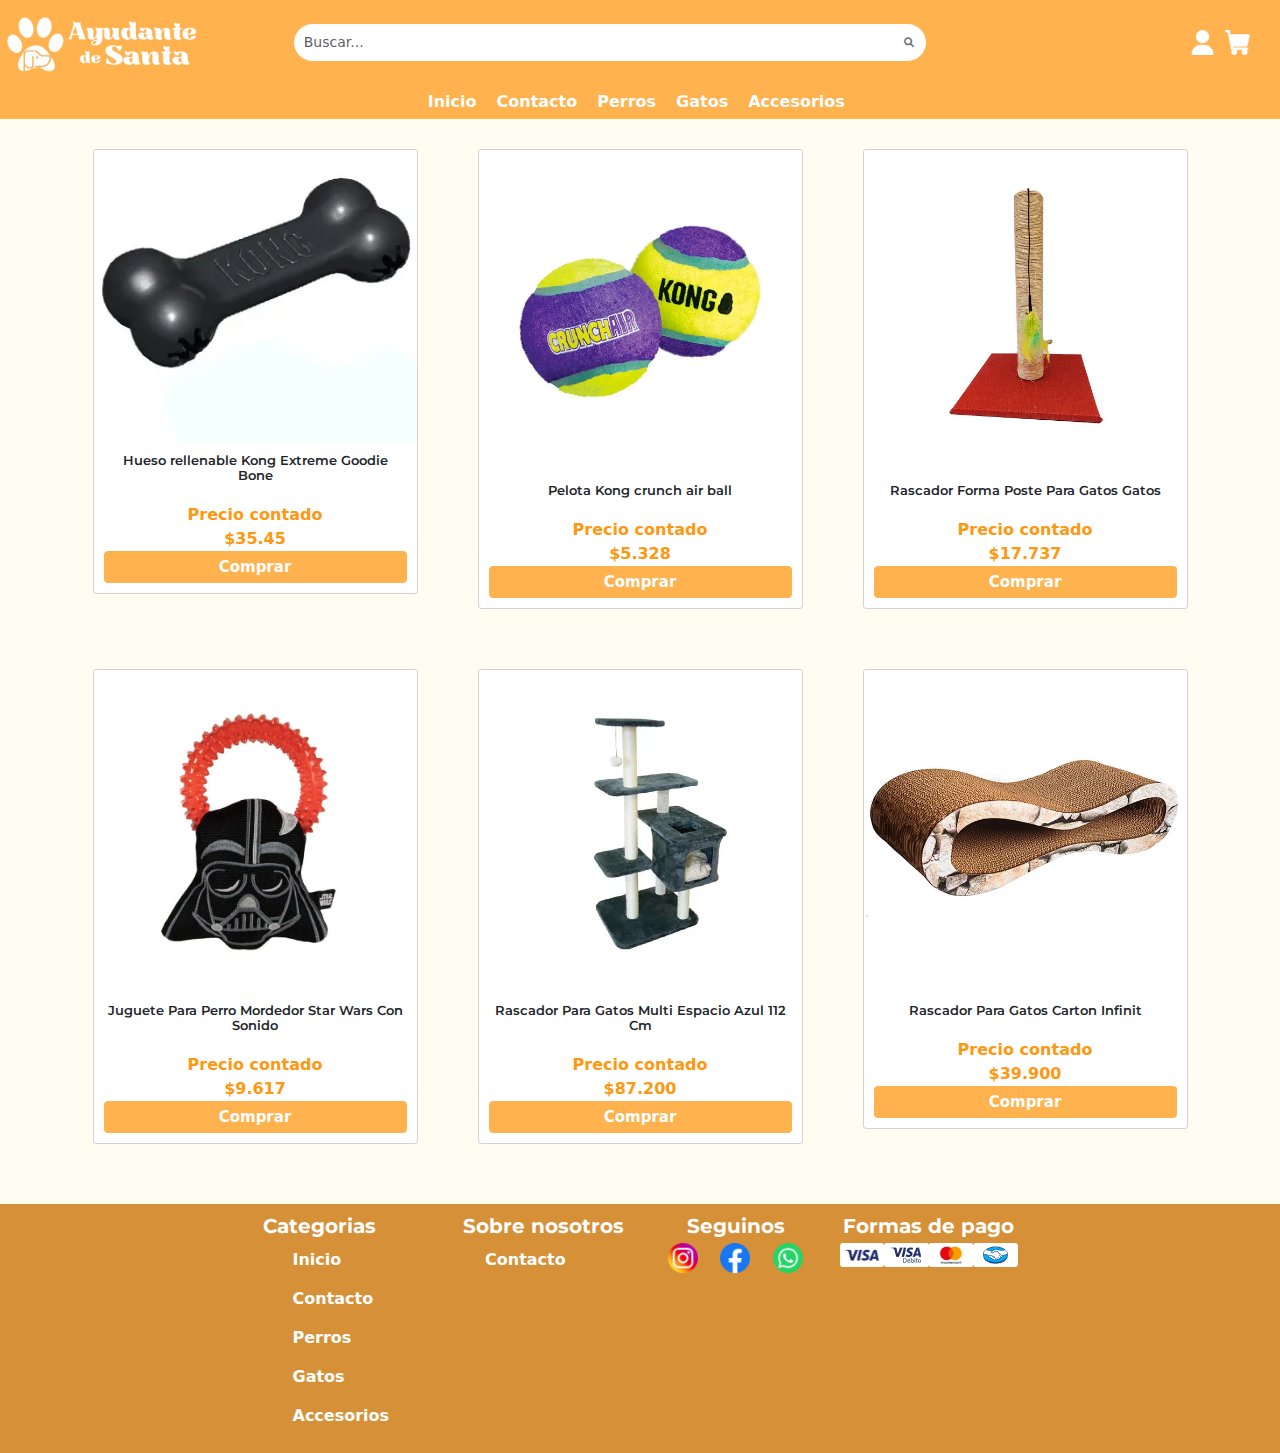
<file: pages/accesorios.html>
<!DOCTYPE html>
<html lang="es">

<head>
    <meta charset="UTF-8">
    <meta name="viewport" content="width=device-width, initial-scale=1.0">
    <link href="https://cdn.jsdelivr.net/npm/bootstrap@5.3.3/dist/css/bootstrap.min.css" rel="stylesheet"
        integrity="sha384-QWTKZyjpPEjISv5WaRU9OFeRpok6YctnYmDr5pNlyT2bRjXh0JMhjY6hW+ALEwIH" crossorigin="anonymous">
    <link href="https://cdnjs.cloudflare.com/ajax/libs/font-awesome/6.0.0-beta3/css/all.min.css" rel="stylesheet">
    <title>Ayudante de Santa</title>
    <link rel="stylesheet" href="/css/style.css">
    <link rel="preconnect" href="https://fonts.googleapis.com">
    <link rel="preconnect" href="https://fonts.gstatic.com" crossorigin>
    <link
        href="https://fonts.googleapis.com/css2?family=Montserrat:ital,wght@0,100..900;1,100..900&family=Open+Sans:ital,wght@0,300..800;1,300..800&family=Rubik:ital,wght@0,300..900;1,300..900&display=swap"
        rel="stylesheet">
</head>

<body>
    <header class="container-fluid estilo-header">
        <div class="row align-items-center justify-content-between">

            <!-- Logo -->

            <div class="col-6 col-md-2 text-center text-md-start">
                <a href="index.html">
                    <img src="/assets/Logo ayudante de santa.png" alt="Logo" class="img-fluid logo-principal">
                </a>
            </div>

            <!-- Buscador -->

            <div class="col-12 col-md-6">
                <form class="input-group buscador-form mx-auto">
                    <input type="search" class="form-control" placeholder="Buscar...">
                    <button class="btn btn-outline-secondary" type="submit">
                        <i class="fas fa-search"></i>
                    </button>
                </form>
            </div>

            <!-- Íconos -->

            <div class="col-6 col-md-2 d-flex justify-content-end m-5">
                <a href="#">
                    <img src="/assets/user.png" alt="Usuario" width="25" height="25">
                </a>
                <a href="#" class="ms-3">
                    <img src="/assets/cart.png" alt="Carrito" width="25" height="25">
                </a>
            </div>
        </div>

        <!-- Menú de navegación -->

        <nav class="row menu-nav">
            <ul class="barra-botones nav justify-content-center flex-wrap">
                <li class="nav-item">
                    <a class="nav-link" href="../index.html">Inicio</a>
                </li>
                <li class="nav-item">
                    <a class="nav-link" href="contacto.html">Contacto</a>
                </li>
                <li class="nav-item">
                    <a class="nav-link" href="perros.html">Perros</a>
                </li>
                <li class="nav-item">
                    <a class="nav-link" href="gatos.html">Gatos</a>
                </li>
                <li class="nav-item">
                    <a class="nav-link" href="accesorios.html">Accesorios</a>
                </li>
            </ul>
        </nav>
    </header>
    <main>
        <!-- Sección de productos -->

 <section class="container products mb-5">
    
    <div class="container">
        <div class="row d-flex justify-content-center">

            <!-- Caja 1 -->

            <div class="col-sm-6 col-lg-4 p-5">
                <div class="card caja-producto">
                    <img src="/assets/hueso.webp" class="card-img-top" alt="Producto">
                    <div class="card-body row justify-content-center text-center">
                        <h5 class="h-card">Hueso rellenable Kong Extreme Goodie Bone</h5>
                        <div class="text-precio row">
                            <span>Precio contado</span>
                            <span>$35.45</span>
                            <a href="" class="btn btn-primary botn-precio">Comprar</a>
                        </div>
                    </div>
                </div>
            </div>

            <!-- Caja 2 -->

            <div class="col-sm-6 col-lg-4 p-5">
                <div class="card caja-producto">
                    <img src="/assets/pelota.webp" class="card-img-top" alt="Producto">
                    <div class="card-body row justify-content-center text-center">
                        <h5 class="h-card">Pelota Kong crunch air ball</h5>
                        <div class="text-precio row">
                            <span>Precio contado</span>
                            <span>$5.328</span>
                            <a href="" class="btn btn-primary botn-precio">Comprar</a>
                        </div>
                    </div>
                </div>
            </div>

            <!-- Caja 3 -->

            <div class="col-sm-6 col-lg-4 p-5">
                <div class="card caja-producto">
                    <img src="/assets/rascador-poste.webp" class="card-img-top" alt="Producto">
                    <div class="card-body row justify-content-center text-center">
                        <h5 class="h-card">Rascador Forma Poste Para Gatos Gatos </h5>
                        <div class="text-precio row">
                            <span>Precio contado</span>
                            <span>$17.737</span>
                            <a href="" class="btn btn-primary botn-precio">Comprar</a>
                        </div>
                    </div>
                </div>
            </div>

            <!-- Caja 4 -->

            <div class="col-sm-6 col-lg-4 p-5">
                <div class="card caja-producto">
                    <img src="/assets/mordedor.webp" class="card-img-top" alt="Producto">
                    <div class="card-body row justify-content-center text-center">
                        <h5 class="h-card">Juguete Para Perro Mordedor Star Wars Con Sonido</h5>
                        <div class="text-precio row">
                            <span>Precio contado</span>
                            <span>$9.617</span>
                            <a href="" class="btn btn-primary botn-precio">Comprar</a>
                        </div>
                    </div>
                </div>
            </div>

            <!-- Caja 5 -->

            <div class="col-sm-6 col-lg-4 p-5">
                <div class="card caja-producto">
                    <img src="/assets/camac.webp" class="card-img-top" alt="Producto">
                    <div class="card-body row justify-content-center text-center">
                        <h5 class="h-card">Rascador Para Gatos Multi Espacio Azul 112 Cm</h5>
                        <div class="text-precio row">
                            <span>Precio contado</span>
                            <span>$87.200</span>
                            <a href="" class="btn btn-primary botn-precio">Comprar</a>
                        </div>
                    </div>
                </div>
            </div>

              <!-- Caja 6 -->

              <div class="col-sm-6 col-lg-4 p-5">
                <div class="card caja-producto">
                    <img src="/assets/rascador.webp" class="card-img-top" alt="Producto">
                    <div class="card-body row justify-content-center text-center">
                        <h5 class="h-card">Rascador Para Gatos Carton Infinit</h5>
                        <div class="text-precio row">
                            <span>Precio contado</span>
                            <span>$39.900</span>
                            <a href="" class="btn btn-primary botn-precio">Comprar</a>
                        </div>
                    </div>
                </div>
            </div>

        </div>
    </div>
</section>
    </main>
    <footer class="footer-main">
        <section class="footer-box-section container">
            <div class="row d-flex justify-content-center">
                <div class="col-lg-2 col-sm-12">
                    <h3 class="footer-h3 d-flex justify-content-start">Categorias</h3>
                    <ul class="lista-footer d-none d-lg-block">
                        <li><a href="../index.html">Inicio</a></li>
                        <li><a href="contacto.html">Contacto</a></li>
                        <li><a href="perros.html">Perros</a></li>
                        <li><a href="gatos.html">Gatos</a></li>
                        <li><a href="accesorios.html">Accesorios</a></li>
                    </ul>
                </div>
                <div class="col-lg-2 col-sm-12">
                    <h3 class="footer-h3 d-flex justify-content-center">Sobre nosotros</h3>
                    <ul class="lista-footer d-none d-lg-block">
                        <li>
                            <a href="contacto.html">Contacto</a>
                        </li>
                    </ul>
                </div>

                <!--Iconos de Redes Sociales y sus respectivos accesos directos-->

                <div class="col-lg-2 col-sm-12">
                    <h3 class="footer-h3 d-flex justify-content-center">Seguinos</h3>
                    <ul class="d-flex justify-content-center">
                        <li class="col-lg-4 col-sm-1">
                            <a href="https://www.instagram.com/" target="_blank" rel="noopener noreferrer"><img
                                    src="/assets/instagram.png" alt="red-social" width="30px">
                            </a>
                        </li>
                        <li class="col-lg-4 col-sm-1">
                            <a href="https://www.facebook.com/" target="_blank" rel="noopener noreferrer"><img
                                    src="/assets/facebook.png" alt="red-social" width="30px"></a>
                        </li>
                        <li class="col-lg-4 col-sm-1">
                            <a href="https://web.whatsapp.com/" target="_blank" rel="noopener noreferrer"><img
                                    src="/assets/whatsapp.png" alt="red-social" width="30px"></a>
                        </li>
                    </ul>
                </div>
                <div class="col-lg-2 col-sm-12">
                    <h3 class="footer-h3 d-flex justify-content-center">Formas de pago</h3>
                    <div class="d-flex justify-content-center">
                        <img class="col-lg-3  col-sm-1" src="/assets/visa.png" alt="" width="40px">
                        <img class="col-lg-3 col-sm-1" src="/assets/visa-debito.png" alt="" width="40px">
                        <img class="col-lg-3 col-sm-1" src="/assets/mastercard.png" alt="" width="40px">
                        <img class="col-lg-3 col-sm-1" src="/assets/mercadopago.png" alt="" width="40px">
                    </div>
                </div>
            </div>
        </section>
    </footer>
    <!--js bs-->
    <script src="https://cdn.jsdelivr.net/npm/bootstrap@5.3.3/dist/js/bootstrap.bundle.min.js"
        integrity="sha384-YvpcrYf0tY3lHB60NNkmXc5s9fDVZLESaAA55NDzOxhy9GkcIdslK1eN7N6jIeHz"
        crossorigin="anonymous"></script>
</body>

</html>
</file>
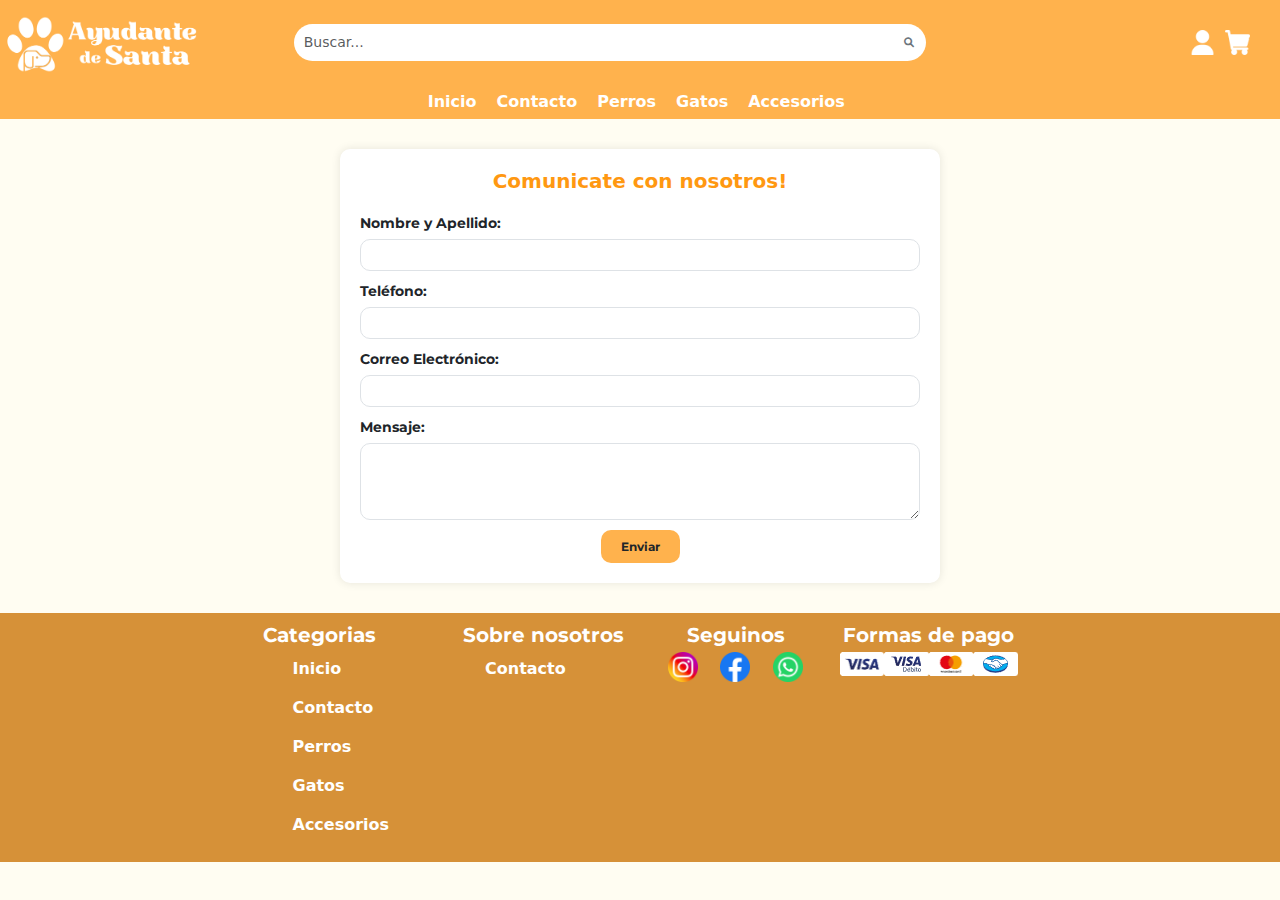
<file: pages/contacto.html>
<!DOCTYPE html>
<html lang="es">

<head>
    <meta charset="UTF-8">
    <meta name="viewport" content="width=device-width, initial-scale=1.0">
    <link href="https://cdn.jsdelivr.net/npm/bootstrap@5.3.3/dist/css/bootstrap.min.css" rel="stylesheet"
        integrity="sha384-QWTKZyjpPEjISv5WaRU9OFeRpok6YctnYmDr5pNlyT2bRjXh0JMhjY6hW+ALEwIH" crossorigin="anonymous">
    <link href="https://cdnjs.cloudflare.com/ajax/libs/font-awesome/6.0.0-beta3/css/all.min.css" rel="stylesheet">
    <title>Contacto - Ayudante de Santa</title>
    <link rel="stylesheet" href="/css/style.css">
    <link rel="preconnect" href="https://fonts.googleapis.com">
    <link rel="preconnect" href="https://fonts.gstatic.com" crossorigin>
    <link
        href="https://fonts.googleapis.com/css2?family=Montserrat:ital,wght@0,100..900;1,100..900&family=Open+Sans:ital,wght@0,300..800;1,300..800&family=Rubik:ital,wght@0,300..900;1,300..900&display=swap"
        rel="stylesheet">
</head>

<body>
    <header class="container-fluid estilo-header">
        <div class="row align-items-center justify-content-between">

            <!-- Logo -->

            <div class="col-6 col-md-2 text-center text-md-start">
                <a href="index.html">
                    <img src="/assets/Logo ayudante de santa.png" alt="Logo" class="img-fluid logo-principal">
                </a>
            </div>

            <!-- Buscador -->

            <div class="col-12 col-md-6">
                <form class="input-group buscador-form mx-auto">
                    <input type="search" class="form-control" placeholder="Buscar...">
                    <button class="btn btn-outline-secondary" type="submit">
                        <i class="fas fa-search"></i>
                    </button>
                </form>
            </div>

            <!-- Íconos -->

            <div class="col-6 col-md-2 d-flex justify-content-end m-5">
                <a href="#">
                    <img src="/assets/user.png" alt="Usuario" width="25" height="25">
                </a>
                <a href="#" class="ms-3">
                    <img src="/assets/cart.png" alt="Carrito" width="25" height="25">
                </a>
            </div>
        </div>

        <!-- Menú de navegación -->

        <nav class="row menu-nav">
            <ul class="barra-botones nav justify-content-center flex-wrap">
                <li class="nav-item">
                    <a class="nav-link" href="../index.html">Inicio</a>
                </li>
                <li class="nav-item">
                    <a class="nav-link" href="contacto.html">Contacto</a>
                </li>
                <li class="nav-item">
                    <a class="nav-link" href="perros.html">Perros</a>
                </li>
                <li class="nav-item">
                    <a class="nav-link" href="gatos.html">Gatos</a>
                </li>
                <li class="nav-item">
                    <a class="nav-link" href="accesorios.html">Accesorios</a>
                </li>
            </ul>
        </nav>
    </header>

    <!-- Formulario de contacto -->

    <main class="form-section">
        <h1>Comunicate con nosotros!</h1>
        <form action="/submit" method="post" class="d-flex flex-column gap-3">
            <div>
                <label for="nombre" class="form-label">Nombre y Apellido:</label>
                <input type="text" name="nombre" id="nombre" class="form-control" required>
            </div>
            <div>
                <label for="telefono" class="form-label">Teléfono:</label>
                <input type="tel" name="telefono" id="telefono" class="form-control" required>
            </div>
            <div>
                <label for="email" class="form-label">Correo Electrónico:</label>
                <input type="email" name="email" id="email" class="form-control" required>
            </div>
            <div>
                <label for="mensaje" class="form-label">Mensaje:</label>
                <textarea name="mensaje" id="mensaje" class="form-control" rows="4" required></textarea>
            </div>
            <div class="text-center">
                <input type="submit" value="Enviar" class="btn btn-enviar">
            </div>
        </form>
    </main>


    <footer class="footer-main">
        <section class="footer-box-section container">
            <div class="row d-flex justify-content-center">
                <div class="col-lg-2 col-sm-12">
                    <h3 class="footer-h3 d-flex justify-content-start">Categorias</h3>
                    <ul class="lista-footer d-none d-lg-block">
                        <li><a href="../index.html">Inicio</a></li>
                        <li><a href="contacto.html">Contacto</a></li>
                        <li><a href="perros.html">Perros</a></li>
                        <li><a href="gatos.html">Gatos</a></li>
                        <li><a href="accesorios.html">Accesorios</a></li>
                    </ul>
                </div>
                <div class="col-lg-2 col-sm-12">
                    <h3 class="footer-h3 d-flex justify-content-center">Sobre nosotros</h3>
                    <ul class="lista-footer d-none d-lg-block">
                        <li>
                            <a href="contacto.html">Contacto</a>
                        </li>
                    </ul>
                </div>

                <!--Iconos de Redes Sociales y sus respectivos accesos directos-->

                <div class="col-lg-2 col-sm-12">
                    <h3 class="footer-h3 d-flex justify-content-center">Seguinos</h3>
                    <ul class="d-flex justify-content-center">
                        <li class="col-lg-4 col-sm-1">
                            <a href="https://www.instagram.com/" target="_blank" rel="noopener noreferrer"><img
                                    src="/assets/instagram.png" alt="red-social" width="30px">
                            </a>
                        </li>
                        <li class="col-lg-4 col-sm-1">
                            <a href="https://www.facebook.com/" target="_blank" rel="noopener noreferrer"><img
                                    src="/assets/facebook.png" alt="red-social" width="30px"></a>
                        </li>
                        <li class="col-lg-4 col-sm-1">
                            <a href="https://web.whatsapp.com/" target="_blank" rel="noopener noreferrer"><img
                                    src="/assets/whatsapp.png" alt="red-social" width="30px"></a>
                        </li>
                    </ul>
                </div>
                <div class="col-lg-2 col-sm-12">
                    <h3 class="footer-h3 d-flex justify-content-center">Formas de pago</h3>
                    <div class="d-flex justify-content-center">
                        <img class="col-lg-3  col-sm-1" src="/assets/visa.png" alt="" width="40px">
                        <img class="col-lg-3 col-sm-1" src="/assets/visa-debito.png" alt="" width="40px">
                        <img class="col-lg-3 col-sm-1" src="/assets/mastercard.png" alt="" width="40px">
                        <img class="col-lg-3 col-sm-1" src="/assets/mercadopago.png" alt="" width="40px">
                    </div>
                </div>
            </div>
        </section>
    </footer>
    <!--js bs-->
    <script src="https://cdn.jsdelivr.net/npm/bootstrap@5.3.3/dist/js/bootstrap.bundle.min.js"
        integrity="sha384-YvpcrYf0tY3lHB60NNkmXc5s9fDVZLESaAA55NDzOxhy9GkcIdslK1eN7N6jIeHz"
        crossorigin="anonymous"></script>
</body>

</html>
</file>
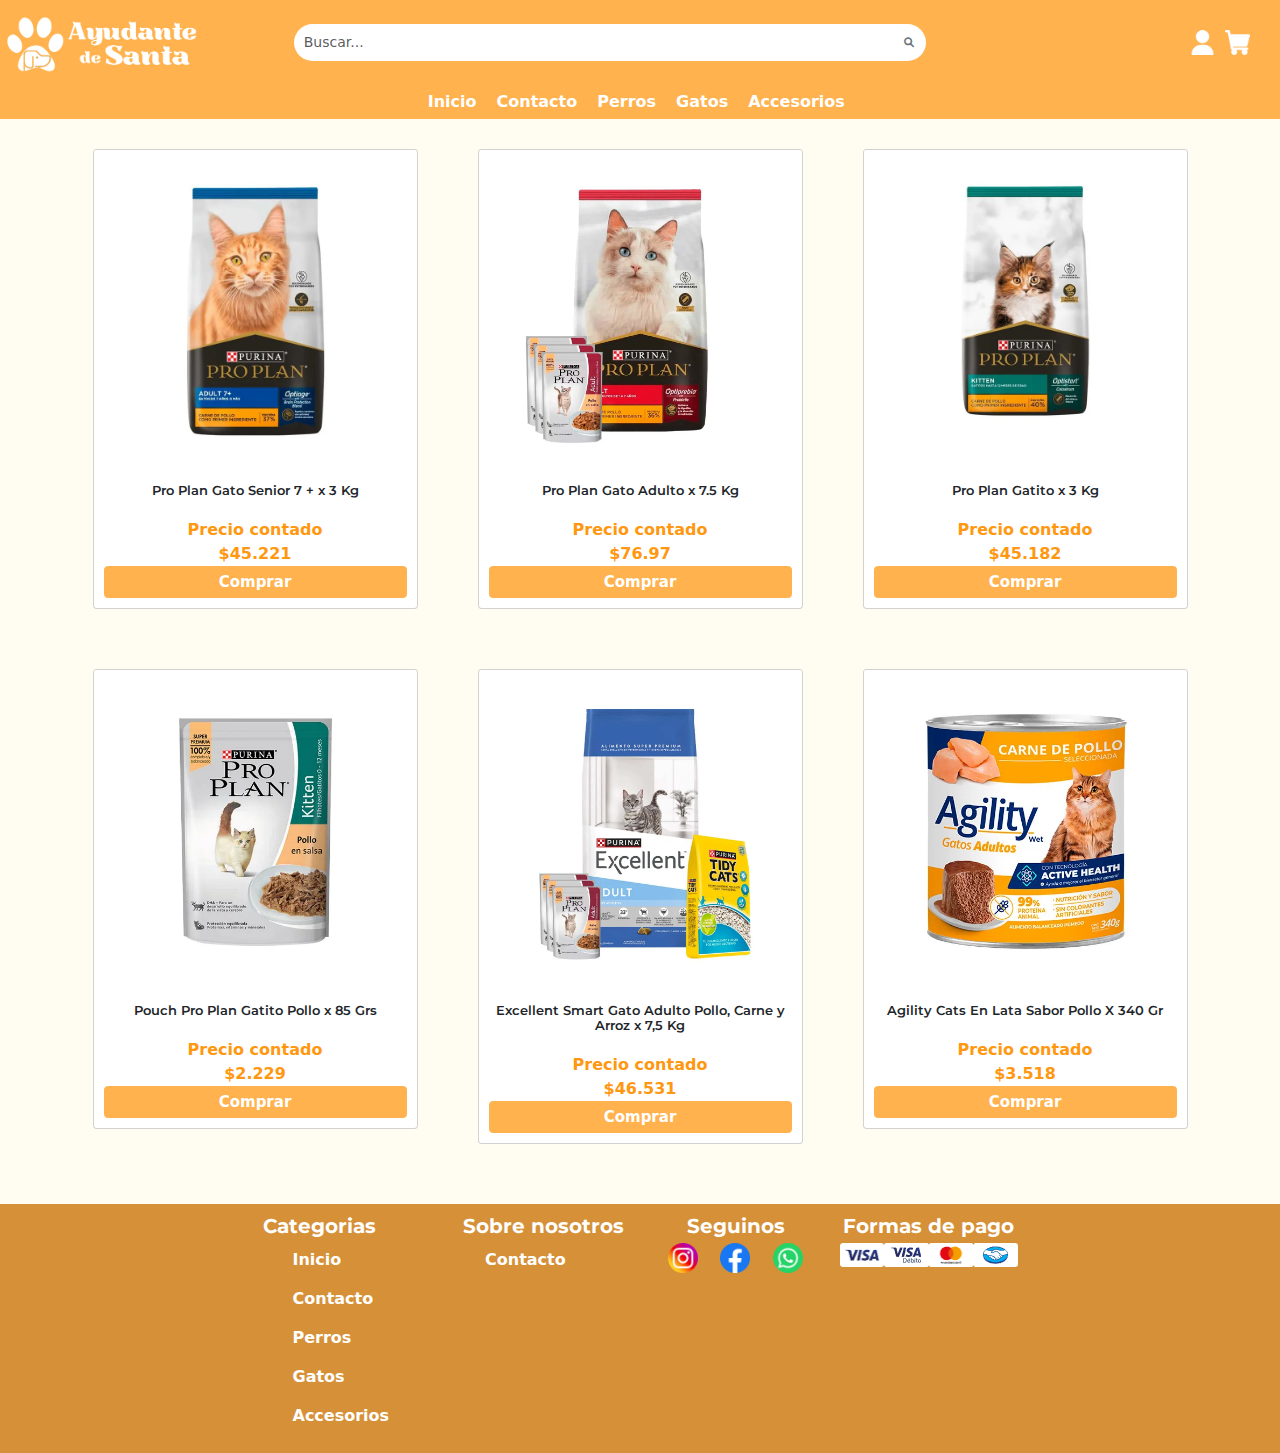
<file: pages/gatos.html>
<!DOCTYPE html>
<html lang="es">

<head>
    <meta charset="UTF-8">
    <meta name="viewport" content="width=device-width, initial-scale=1.0">
    <link href="https://cdn.jsdelivr.net/npm/bootstrap@5.3.3/dist/css/bootstrap.min.css" rel="stylesheet"
        integrity="sha384-QWTKZyjpPEjISv5WaRU9OFeRpok6YctnYmDr5pNlyT2bRjXh0JMhjY6hW+ALEwIH" crossorigin="anonymous">
    <link href="https://cdnjs.cloudflare.com/ajax/libs/font-awesome/6.0.0-beta3/css/all.min.css" rel="stylesheet">
    <title>Ayudante de Santa</title>
    <link rel="stylesheet" href="/css/style.css">
    <link rel="preconnect" href="https://fonts.googleapis.com">
    <link rel="preconnect" href="https://fonts.gstatic.com" crossorigin>
    <link
        href="https://fonts.googleapis.com/css2?family=Montserrat:ital,wght@0,100..900;1,100..900&family=Open+Sans:ital,wght@0,300..800;1,300..800&family=Rubik:ital,wght@0,300..900;1,300..900&display=swap"
        rel="stylesheet">
</head>

<body>
    <header class="container-fluid estilo-header">
        <div class="row align-items-center justify-content-between">

            <!-- Logo -->

            <div class="col-6 col-md-2 text-center text-md-start">
                <a href="index.html">
                    <img src="/assets/Logo ayudante de santa.png" alt="Logo" class="img-fluid logo-principal">
                </a>
            </div>

            <!-- Buscador -->

            <div class="col-12 col-md-6">
                <form class="input-group buscador-form mx-auto">
                    <input type="search" class="form-control" placeholder="Buscar...">
                    <button class="btn btn-outline-secondary" type="submit">
                        <i class="fas fa-search"></i>
                    </button>
                </form>
            </div>

            <!-- Íconos -->

            <div class="col-6 col-md-2 d-flex justify-content-end m-5">
                <a href="#">
                    <img src="/assets/user.png" alt="Usuario" width="25" height="25">
                </a>
                <a href="#" class="ms-3">
                    <img src="/assets/cart.png" alt="Carrito" width="25" height="25">
                </a>
            </div>
        </div>

        <!-- Menú de navegación -->

        <nav class="row menu-nav">
            <ul class="barra-botones nav justify-content-center flex-wrap">
                <li class="nav-item">
                    <a class="nav-link" href="../index.html">Inicio</a>
                </li>
                <li class="nav-item">
                    <a class="nav-link" href="contacto.html">Contacto</a>
                </li>
                <li class="nav-item">
                    <a class="nav-link" href="perros.html">Perros</a>
                </li>
                <li class="nav-item">
                    <a class="nav-link" href="gatos.html">Gatos</a>
                </li>
                <li class="nav-item">
                    <a class="nav-link" href="accesorios.html">Accesorios</a>
                </li>
            </ul>
        </nav>
    </header>
    <main>

        <!-- Sección de productos -->

        <section class="container products mb-5">
            <div class="container">
                <div class="row d-flex justify-content-center">

                    <!-- Caja 1 -->

                    <div class="col-sm-6 col-lg-4 p-5">
                        <div class="card caja-producto">
                            <img src="/assets/gato-proplan-senior.webp" class="card-img-top" alt="Producto">
                            <div class="card-body row justify-content-center text-center">
                                <h5 class="h-card">Pro Plan Gato Senior 7 + x 3 Kg</h5>
                                <div class="text-precio row">
                                    <span>Precio contado</span>
                                    <span>$45.221</span>
                                    <a href="" class="btn btn-primary botn-precio">Comprar</a>
                                </div>
                            </div>
                        </div>
                    </div>

                    <!-- Caja 2 -->

                    <div class="col-sm-6 col-lg-4 p-5">
                        <div class="card caja-producto">
                            <img src="/assets/Proplangatoadulto.webp" class="card-img-top" alt="Producto">
                            <div class="card-body row justify-content-center text-center">
                                <h5 class="h-card">Pro Plan Gato Adulto x 7.5 Kg</h5>
                                <div class="text-precio row">
                                    <span>Precio contado</span>
                                    <span>$76.97</span>
                                    <a href="" class="btn btn-primary botn-precio">Comprar</a>
                                </div>
                            </div>
                        </div>
                    </div>

                    <!-- Caja 3 -->

                    <div class="col-sm-6 col-lg-4 p-5">
                        <div class="card caja-producto">
                            <img src="/assets/gato-proplan-kitten.webp" class="card-img-top" alt="Producto">
                            <div class="card-body row justify-content-center text-center">
                                <h5 class="h-card">Pro Plan Gatito x 3 Kg</h5>
                                <div class="text-precio row">
                                    <span>Precio contado</span>
                                    <span>$45.182</span>
                                    <a href="" class="btn btn-primary botn-precio">Comprar</a>
                                </div>
                            </div>
                        </div>
                    </div>

                    <!-- Caja 4 -->

                    <div class="col-sm-6 col-lg-4 p-5">
                        <div class="card caja-producto">
                            <img src="/assets/gato-pouch-kitten.webp" class="card-img-top" alt="Producto">
                            <div class="card-body row justify-content-center text-center">
                                <h5 class="h-card">Pouch Pro Plan Gatito Pollo x 85 Grs</h5>
                                <div class="text-precio row">
                                    <span>Precio contado</span>
                                    <span>$2.229</span>
                                    <a href="" class="btn btn-primary botn-precio">Comprar</a>
                                </div>
                            </div>
                        </div>
                    </div>

                    <!-- Caja 5 -->

                    <div class="col-sm-6 col-lg-4 p-5">
                        <div class="card caja-producto">
                            <img src="/assets/Exellentgatoadulto.webp" class="card-img-top" alt="Producto">
                            <div class="card-body row justify-content-center text-center">
                                <h5 class="h-card">Excellent Smart Gato Adulto Pollo, Carne y Arroz x 7,5 Kg</h5>
                                <div class="text-precio row">
                                    <span>Precio contado</span>
                                    <span>$46.531</span>
                                    <a href="" class="btn btn-primary botn-precio">Comprar</a>
                                </div>
                            </div>
                        </div>
                    </div>

                    <!-- Caja 6 -->

                    <div class="col-sm-6 col-lg-4 p-5">
                        <div class="card caja-producto">
                            <img src="/assets/gato-agility-lata.webp" class="card-img-top" alt="Producto">
                            <div class="card-body row justify-content-center text-center">
                                <h5 class="h-card">Agility Cats En Lata Sabor Pollo X 340 Gr</h5>
                                <div class="text-precio row">
                                    <span>Precio contado</span>
                                    <span>$3.518</span>
                                    <a href="" class="btn btn-primary botn-precio">Comprar</a>
                                </div>
                            </div>
                        </div>
                    </div>
                </div>
            </div>
        </section>
    </main>
    <footer class="footer-main">
        <section class="footer-box-section container">
            <div class="row d-flex justify-content-center">
                <div class="col-lg-2 col-sm-12">
                    <h3 class="footer-h3 d-flex justify-content-start">Categorias</h3>
                    <ul class="lista-footer d-none d-lg-block">
                        <li><a href="../index.html">Inicio</a></li>
                        <li><a href="contacto.html">Contacto</a></li>
                        <li><a href="perros.html">Perros</a></li>
                        <li><a href="gatos.html">Gatos</a></li>
                        <li><a href="accesorios.html">Accesorios</a></li>
                    </ul>
                </div>
                <div class="col-lg-2 col-sm-12">
                    <h3 class="footer-h3 d-flex justify-content-center">Sobre nosotros</h3>
                    <ul class="lista-footer d-none d-lg-block">
                        <li>
                            <a href="contacto.html">Contacto</a>
                        </li>
                    </ul>
                </div>

                <!--Iconos de Redes Sociales y sus respectivos accesos directos-->

                <div class="col-lg-2 col-sm-12">
                    <h3 class="footer-h3 d-flex justify-content-center">Seguinos</h3>
                    <ul class="d-flex justify-content-center">
                        <li class="col-lg-4 col-sm-1">
                            <a href="https://www.instagram.com/" target="_blank" rel="noopener noreferrer"><img
                                    src="/assets/instagram.png" alt="red-social" width="30px">
                            </a>
                        </li>
                        <li class="col-lg-4 col-sm-1">
                            <a href="https://www.facebook.com/" target="_blank" rel="noopener noreferrer"><img
                                    src="/assets/facebook.png" alt="red-social" width="30px"></a>
                        </li>
                        <li class="col-lg-4 col-sm-1">
                            <a href="https://web.whatsapp.com/" target="_blank" rel="noopener noreferrer"><img
                                    src="/assets/whatsapp.png" alt="red-social" width="30px"></a>
                        </li>
                    </ul>
                </div>
                <div class="col-lg-2 col-sm-12">
                    <h3 class="footer-h3 d-flex justify-content-center">Formas de pago</h3>
                    <div class="d-flex justify-content-center">
                        <img class="col-lg-3  col-sm-1" src="/assets/visa.png" alt="" width="40px">
                        <img class="col-lg-3 col-sm-1" src="/assets/visa-debito.png" alt="" width="40px">
                        <img class="col-lg-3 col-sm-1" src="/assets/mastercard.png" alt="" width="40px">
                        <img class="col-lg-3 col-sm-1" src="/assets/mercadopago.png" alt="" width="40px">
                    </div>
                </div>
            </div>
        </section>
    </footer>
    <!--js bs-->
    <script src="https://cdn.jsdelivr.net/npm/bootstrap@5.3.3/dist/js/bootstrap.bundle.min.js"
        integrity="sha384-YvpcrYf0tY3lHB60NNkmXc5s9fDVZLESaAA55NDzOxhy9GkcIdslK1eN7N6jIeHz"
        crossorigin="anonymous"></script>
</body>
<footer>

</footer>

</html>
</file>
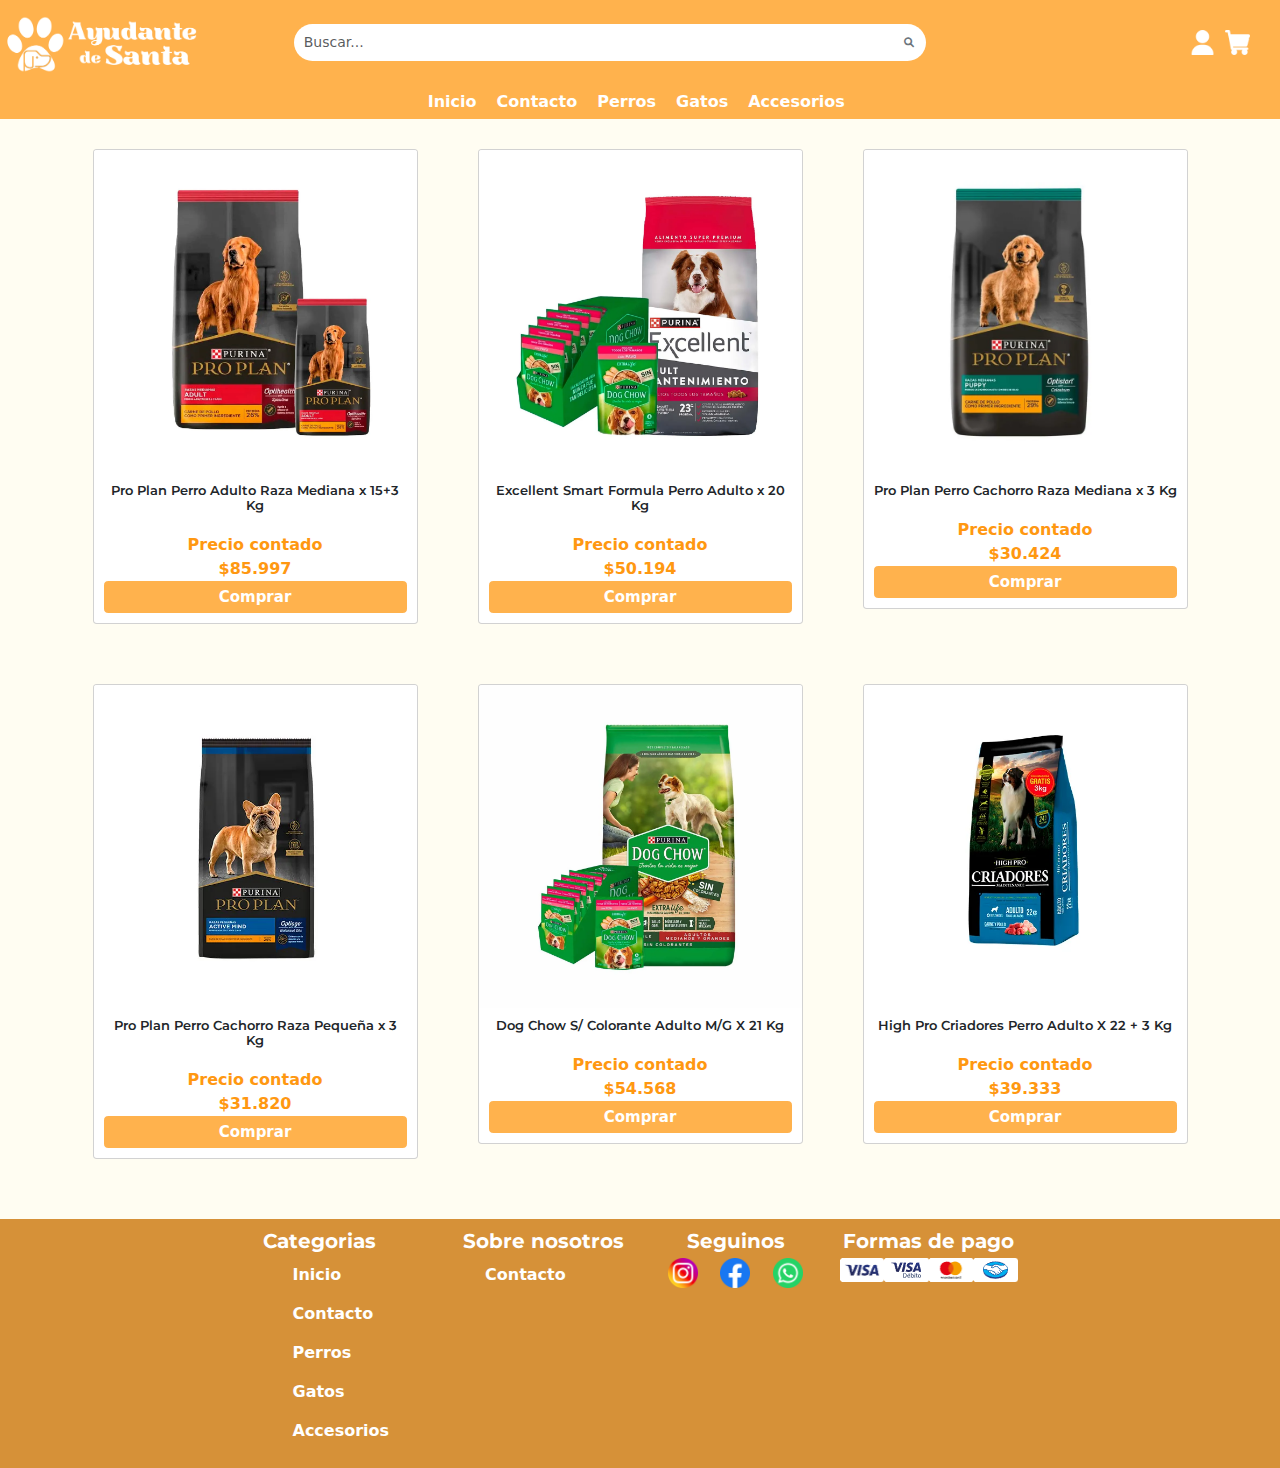
<file: pages/perros.html>
<!DOCTYPE html>
<html lang="es">

<head>
    <meta charset="UTF-8">
    <meta name="viewport" content="width=device-width, initial-scale=1.0">
    <link href="https://cdn.jsdelivr.net/npm/bootstrap@5.3.3/dist/css/bootstrap.min.css" rel="stylesheet"
        integrity="sha384-QWTKZyjpPEjISv5WaRU9OFeRpok6YctnYmDr5pNlyT2bRjXh0JMhjY6hW+ALEwIH" crossorigin="anonymous">
    <link href="https://cdnjs.cloudflare.com/ajax/libs/font-awesome/6.0.0-beta3/css/all.min.css" rel="stylesheet">
    <title>Ayudante de Santa</title>
    <link rel="stylesheet" href="/css/style.css">
    <link rel="preconnect" href="https://fonts.googleapis.com">
    <link rel="preconnect" href="https://fonts.gstatic.com" crossorigin>
    <link
        href="https://fonts.googleapis.com/css2?family=Montserrat:ital,wght@0,100..900;1,100..900&family=Open+Sans:ital,wght@0,300..800;1,300..800&family=Rubik:ital,wght@0,300..900;1,300..900&display=swap"
        rel="stylesheet">
</head>

<body>
    <header class="container-fluid estilo-header">
        <div class="row align-items-center justify-content-between">

            <!-- Logo -->

            <div class="col-6 col-md-2 text-center text-md-start">
                <a href="index.html">
                    <img src="/assets/Logo ayudante de santa.png" alt="Logo" class="img-fluid logo-principal">
                </a>
            </div>

            <!-- Buscador -->

            <div class="col-12 col-md-6">
                <form class="input-group buscador-form mx-auto">
                    <input type="search" class="form-control" placeholder="Buscar...">
                    <button class="btn btn-outline-secondary" type="submit">
                        <i class="fas fa-search"></i>
                    </button>
                </form>
            </div>

            <!-- Íconos -->

            <div class="col-6 col-md-2 d-flex justify-content-end m-5">
                <a href="#">
                    <img src="/assets/user.png" alt="Usuario" width="25" height="25">
                </a>
                <a href="#" class="ms-3">
                    <img src="/assets/cart.png" alt="Carrito" width="25" height="25">
                </a>
            </div>
        </div>

        <!-- Menú de navegación -->

        <nav class="row menu-nav">
            <ul class="barra-botones nav justify-content-center flex-wrap">
                <li class="nav-item">
                    <a class="nav-link" href="../index.html">Inicio</a>
                </li>
                <li class="nav-item">
                    <a class="nav-link" href="contacto.html">Contacto</a>
                </li>
                <li class="nav-item">
                    <a class="nav-link" href="perros.html">Perros</a>
                </li>
                <li class="nav-item">
                    <a class="nav-link" href="gatos.html">Gatos</a>
                </li>
                <li class="nav-item">
                    <a class="nav-link" href="accesorios.html">Accesorios</a>
                </li>
            </ul>
        </nav>
    </header>
    <main>

        <!-- Sección de productos -->

        <section class="container products mb-5">
            <div class="container">
                <div class="row d-flex justify-content-center">

                    <!-- Caja 1 -->

                    <div class="col-sm-6 col-lg-4 p-5">
                        <div class="card caja-producto">
                            <img src="/assets/proplanadult.webp" class="card-img-top" alt="Producto">
                            <div class="card-body row justify-content-center text-center">
                                <h5 class="h-card">Pro Plan Perro Adulto Raza Mediana x 15+3 Kg</h5>
                                <div class="text-precio row">
                                    <span>Precio contado</span>
                                    <span>$85.997</span>
                                    <a href="" class="btn btn-primary botn-precio">Comprar</a>
                                </div>
                            </div>
                        </div>
                    </div>

                    <!-- Caja 2 -->

                    <div class="col-sm-6 col-lg-4 p-5">
                        <div class="card caja-producto">
                            <img src="/assets/Excellentperroadulto.webp" class="card-img-top" alt="Producto">
                            <div class="card-body row justify-content-center text-center">
                                <h5 class="h-card">Excellent Smart Formula Perro Adulto x 20 Kg</h5>
                                <div class="text-precio row">
                                    <span>Precio contado</span>
                                    <span>$50.194</span>
                                    <a href="" class="btn btn-primary botn-precio">Comprar</a>
                                </div>
                            </div>
                        </div>
                    </div>

                    <!-- Caja 3 -->

                    <div class="col-sm-6 col-lg-4 p-5">
                        <div class="card caja-producto">
                            <img src="/assets/purina-puppy.webp" class="card-img-top" alt="Producto">
                            <div class="card-body row justify-content-center text-center">
                                <h5 class="h-card">Pro Plan Perro Cachorro Raza Mediana x 3 Kg</h5>
                                <div class="text-precio row">
                                    <span>Precio contado</span>
                                    <span>$30.424</span>
                                    <a href="" class="btn btn-primary botn-precio">Comprar</a>
                                </div>
                            </div>
                        </div>
                    </div>

                    <!-- Caja 4 -->

                    <div class="col-sm-6 col-lg-4 p-5">
                        <div class="card caja-producto">
                            <img src="/assets/purina-proplan-active-auto.webp" class="card-img-top" alt="Producto">
                            <div class="card-body row justify-content-center text-center">
                                <h5 class="h-card">Pro Plan Perro Cachorro Raza Pequeña x 3 Kg</h5>
                                <div class="text-precio row">
                                    <span>Precio contado</span>
                                    <span>$31.820</span>
                                    <a href="" class="btn btn-primary botn-precio">Comprar</a>
                                </div>
                            </div>
                        </div>
                    </div>

                    <!-- Caja 5 -->

                    <div class="col-sm-6 col-lg-4 p-5">
                        <div class="card caja-producto">
                            <img src="/assets/Dogchowscoloranteadulto.webp" class="card-img-top" alt="Producto">
                            <div class="card-body row justify-content-center text-center">
                                <h5 class="h-card">Dog Chow S/ Colorante Adulto M/G X 21 Kg</h5>
                                <div class="text-precio row">
                                    <span>Precio contado</span>
                                    <span>$54.568</span>
                                    <a href="" class="btn btn-primary botn-precio">Comprar</a>
                                </div>
                            </div>
                        </div>
                    </div>

                    <!-- Caja 6 -->

                    <div class="col-sm-6 col-lg-4 p-5">
                        <div class="card caja-producto">
                            <img src="/assets/criadores-adulto.webp" class="card-img-top" alt="Producto">
                            <div class="card-body row justify-content-center text-center">
                                <h5 class="h-card">High Pro Criadores Perro Adulto X 22 + 3 Kg</h5>
                                <div class="text-precio row">
                                    <span>Precio contado</span>
                                    <span>$39.333</span>
                                    <a href="" class="btn btn-primary botn-precio">Comprar</a>
                                </div>
                            </div>
                        </div>
                    </div>
                </div>
            </div>
        </section>
    </main>
    <footer class="footer-main">
        <section class="footer-box-section container">
            <div class="row d-flex justify-content-center">
                <div class="col-lg-2 col-sm-12">
                    <h3 class="footer-h3 d-flex justify-content-start">Categorias</h3>
                    <ul class="lista-footer d-none d-lg-block">
                        <li><a href="../index.html">Inicio</a></li>
                        <li><a href="contacto.html">Contacto</a></li>
                        <li><a href="perros.html">Perros</a></li>
                        <li><a href="gatos.html">Gatos</a></li>
                        <li><a href="accesorios.html">Accesorios</a></li>
                    </ul>
                </div>
                <div class="col-lg-2 col-sm-12">
                    <h3 class="footer-h3 d-flex justify-content-center">Sobre nosotros</h3>
                    <ul class="lista-footer d-none d-lg-block">
                        <li>
                            <a href="/pages/contacto.html">Contacto</a>
                        </li>
                    </ul>
                </div>

                <!--Iconos de Redes Sociales y sus respectivos accesos directos-->

                <div class="col-lg-2 col-sm-12">
                    <h3 class="footer-h3 d-flex justify-content-center">Seguinos</h3>
                    <ul class="d-flex justify-content-center">
                        <li class="col-lg-4 col-sm-1">
                            <a href="https://www.instagram.com/" target="_blank" rel="noopener noreferrer"><img
                                    src="/assets/instagram.png" alt="red-social" width="30px">
                            </a>
                        </li>
                        <li class="col-lg-4 col-sm-1">
                            <a href="https://www.facebook.com/" target="_blank" rel="noopener noreferrer"><img
                                    src="/assets/facebook.png" alt="red-social" width="30px"></a>
                        </li>
                        <li class="col-lg-4 col-sm-1">
                            <a href="https://web.whatsapp.com/" target="_blank" rel="noopener noreferrer"><img
                                    src="/assets/whatsapp.png" alt="red-social" width="30px"></a>
                        </li>
                    </ul>
                </div>
                <div class="col-lg-2 col-sm-12">
                    <h3 class="footer-h3 d-flex justify-content-center">Formas de pago</h3>
                    <div class="d-flex justify-content-center">
                        <img class="col-lg-3  col-sm-1" src="/assets/visa.png" alt="" width="40px">
                        <img class="col-lg-3 col-sm-1" src="/assets/visa-debito.png" alt="" width="40px">
                        <img class="col-lg-3 col-sm-1" src="/assets/mastercard.png" alt="" width="40px">
                        <img class="col-lg-3 col-sm-1" src="/assets/mercadopago.png" alt="" width="40px">
                    </div>
                </div>
            </div>
        </section>
    </footer>


    </footer>
    <!--js bs-->
    <script src="https://cdn.jsdelivr.net/npm/bootstrap@5.3.3/dist/js/bootstrap.bundle.min.js"
        integrity="sha384-YvpcrYf0tY3lHB60NNkmXc5s9fDVZLESaAA55NDzOxhy9GkcIdslK1eN7N6jIeHz"
        crossorigin="anonymous"></script>
</body>
<footer>

</footer>

</html>
</file>
<file: css/style.css>
html {
    font-size: 62.5%;
}

/* 1rem = 10px */

* {
    box-sizing: border-box;
    margin: 0px;
    padding: 0px;
}

/*Estilos del Body general*/

body {
    background-color: #fffdf2;
    margin: 0;
    padding: 0;

    .container,
    .container-fluid {
        padding-left: 0;
        padding-right: 0;
    }
}

html,
body {
    overflow-x: hidden;
}

/* Logo Principal */

.logo-principal {
    max-width: 100%;
    height: auto;
}

/*Estilos de Header general*/

.estilo-header {
    background-color: #ffb24d;

}

/*.barra-de-busqueda {
    text-align: center;
}


.barra-buscador {

    max-width: 500px;
    margin: auto auto;
    margin-top: 20px;
}

.barra-buscador .input-group {

    border-radius: 30px;
    overflow: hidden;
    box-shadow: 0 2px 6px #0000001a;
}

.barra-buscador .form-control {
    font-size: 14px;
    border: none;
    padding-left: 20px;
}

.barra-buscador .btn {
    border: none;
    padding: 10px 20px;
    background-color: white;
}

.barra-buscador .btn:hover {
    background-color: #ffb24d;
}*/

.buscador-form .form-control {
    font-size: 1.4rem;
    padding: 0.8rem 1rem;
    border: none;
    border-radius: 30px 0 0 30px;
}

.buscador-form .btn {
    border: none;
    border-radius: 0 30px 30px 0;
    background-color: #fff;
    padding: 0.8rem 1.2rem;
    transition: background-color 0.3s ease;
}

.buscador-form .btn:hover {
    background-color: #ffb24d;
}

/* Estilos del Nav */

.menu-nav {
    text-align: center;
}

.barra-botones {
    display: flex;
    justify-content: space-around;
}

.barra-botones a {
    color: white;
    text-decoration: none;
    font-weight: 600;
    font-size: 1.6rem;
}

.nav-link {
    color: white !important;
  }
  
  .nav-link:hover {
    background-color: #333333;
    border-radius: 10px;
  }

/* Promociones */

.container-prom {
    margin-bottom: 20px;
    border-bottom: 1px solid #333333;
    padding: 30px;
}

.caja-prom {
    display: flex;
    align-items: center;
    justify-content: space-around;
}

.titulos-prom {
    color: #313131;
    text-decoration: none;
    font-weight: bolder;
    font-size: 15px;


}

.categorias img {
    border-radius: 100%;

}

.categorias h5 {
    font-size: 20px;
    font-family: "Montserrat", sans-serif;
    color: #313131;

}

/*Estilos de Productos*/

.prod-titulo {
    margin: 4%;
    font-family: "Montserrat", sans-serif;
    font-weight: 600;
    font-size: 24px;
}

.caja-producto:hover {
    border-color: #ffb24d;
}

.h-card {
    font-family: "Montserrat", sans-serif;
    font-weight: 600;
}

.text-precio {
    margin-top: 15px;
    font-size: 16px;
    font-weight: 800;
    color: #ff9811;
}

.botn-precio {
    margin: 0px;
    background-color: #ffb24d;
    border-color: #ffb24d;
    font-size: 15px;
    font-weight: 600;
}

.botn-precio:hover {
    background-color: #ffa023;

    border-color: #ffa023;
}

/*Estilos de Marcas*/

.marca a {
    display: flex;
    flex-direction: row;
}

.caja-img {
    margin: 20px;
}

.marca .caja-img {
    max-width: 100%;
    height: auto;
    padding: 1rem;
}

/* Estilo contacto */

.form-section {
    max-width: 600px;
    margin: 3rem auto;
    padding: 2rem;
    background-color: #ffffff;
    box-shadow: 0 0 10px #0000001a;
    border-radius: 10px;
}

.form-section h1 {
    font-size: 2rem;
    font-weight: bold;
    text-align: center;
    margin-bottom: 2rem;
    color: #ff9811;
}

.form-label{
    font-family: "Montserrat", sans-serif;
    font-size: 14px;
    font-weight: bolder;
}

.form-control, textarea {
    border-radius: 10px;
    padding: 0.75rem 1rem;
}

.btn-enviar {
    font-family: "Montserrat", sans-serif;
    background-color: #ffb24d;
    border: none;
    padding: 0.75rem 2rem;
    font-weight: bold;
    font-size: 12px;
    border-radius: 10px;
    transition: background-color 0.3s ease;
}

.btn-enviar:hover {
    background-color: #ffa023;
}

/*Estilos de Footer general*/

.footer-main {
    background-color: #d69138;

}

.footer-box-section {
    padding-top: 10px;
    padding-bottom: 10px;
}

.footer-h3 {
    font-family: "Montserrat", sans-serif;
    font-size: 20px;
    font-weight: 700;
    color: white;

}

.lista-footer a {
    color: white;
    text-decoration: none;
    font-weight: 600;
    font-size: medium;
}

.lista-footer li {
    padding: 5px;
    margin: 5px;
}

ul {
    list-style-type: none;

}






/* Responsive mobile */

@media (max-width: 500px) {
    .header .row {
        text-align: center;
    }

    .buscador-form {
        width: 90%;
    }
}
</file>
